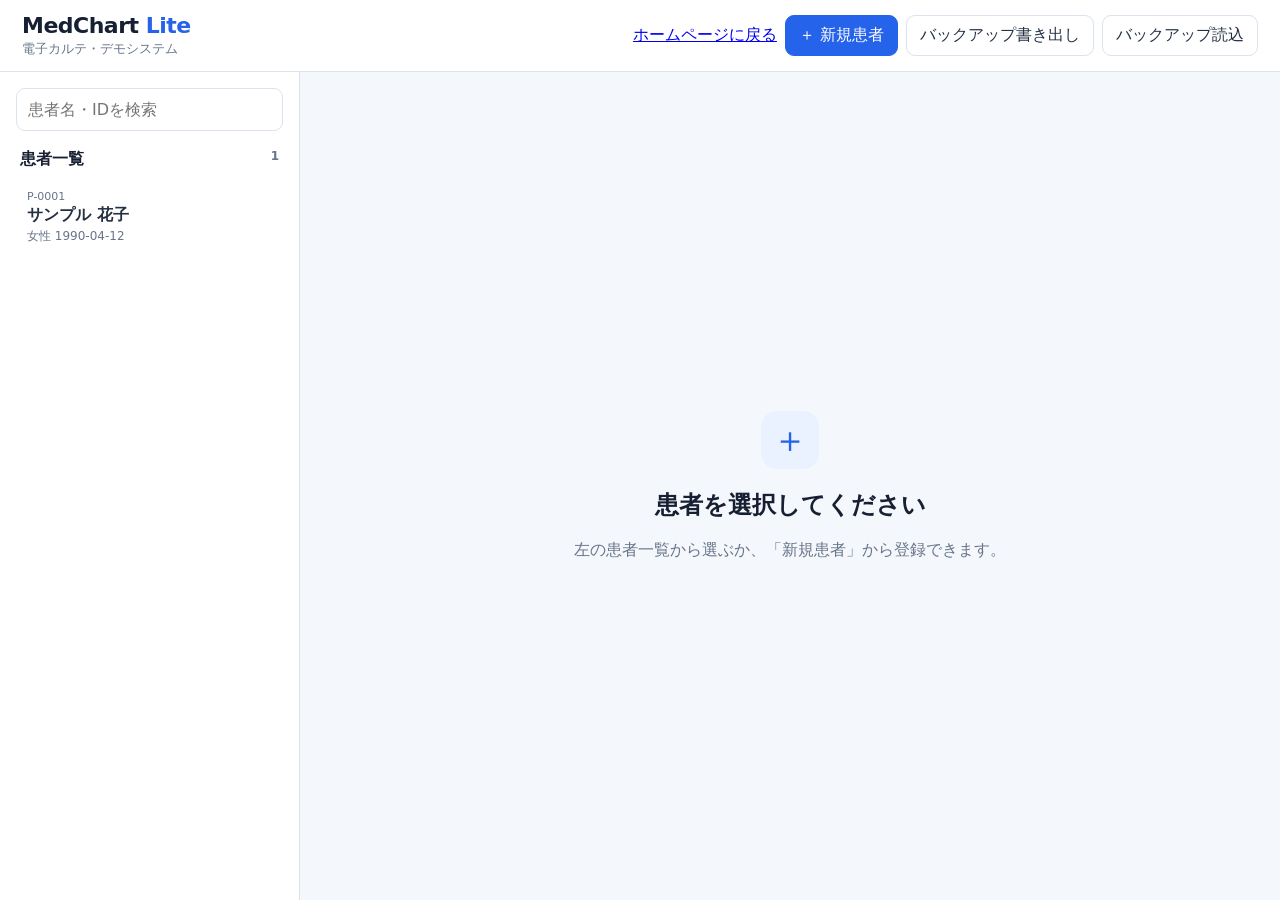
<file: index.html>
<!doctype html>
<html lang="ja">
<head>
  <meta charset="utf-8">
  <meta name="google-site-verification" content="BZjGhNf9eXHmtVuao_D0mtAOOL1ybABVc_W-vyKtKkE" />
  <meta name="viewport" content="width=device-width, initial-scale=1">
  <title>MedChart Lite - 電子カルテデモ</title>
  <meta name="description" content="MedChart Liteは、患者情報・診療履歴・診療記録・バイタルなどを扱える電子カルテのデモシステムです。Apache License 2.0（Apache-2.0）のもとで公開されています。">
  <link rel="stylesheet" href="style.css">
  </head>
<body>
  <header class="topbar">
    <div>
      <div class="brand">MedChart <span>Lite</span></div>
      <small>電子カルテ・デモシステム</small>
    </div>
    <div class="top-actions">
      <a href="https://ytaka5004911.github.io/ytaka5004911/index.html">ホームページに戻る</a>
      <button id="newPatientBtn" class="primary">＋ 新規患者</button>&#9
      <button id="exportBtn">バックアップ書き出し</button>
      <label class="import-label">バックアップ読込<input id="importInput" type="file" accept=".json"></label>
    </div>
  </header>

  <div class="app">
    <aside class="sidebar">
      <div class="search-wrap">
        <input id="patientSearch" placeholder="患者名・IDを検索">
      </div>
      <div class="side-title">患者一覧 <span id="patientCount">0</span></div>
      <div id="patientList" class="patient-list"></div>
    </aside>

    <main class="main">
      <section id="emptyState" class="empty-state">
        <div class="empty-icon">＋</div>
        <h2>患者を選択してください</h2>
        <p>左の患者一覧から選ぶか、「新規患者」から登録できます。</p>
      </section>

      <section id="chart" class="chart hidden">
        <div class="patient-head">
          <div>
            <div class="patient-name-row">
              <h1 id="patientName"></h1>
              <span id="patientStatus" class="badge">通院中</span>
            </div>
            <div id="patientMeta" class="muted"></div>
          </div>
          <div class="patient-actions">
            <button id="editPatientBtn">患者情報を編集</button>
            <button id="deletePatientBtn" class="danger-outline">患者削除</button>
          </div>
        </div>

        <nav class="tabs">
          <button class="tab active" data-tab="overview">概要</button>
          <button class="tab" data-tab="records">診療履歴</button>
          <button class="tab" data-tab="newRecord">診療記録入力</button>
        </nav>

        <div id="tab-overview" class="tab-panel">
          <div class="grid two">
            <article class="card">
              <div class="card-title">基本情報</div>
              <dl class="info-grid" id="basicInfo"></dl>
            </article>
            <article class="card">
              <div class="card-title">最新バイタル</div>
              <div id="latestVitals" class="vitals"></div>
            </article>
          </div>
          <article class="card">
            <div class="card-title">最新の診療記録</div>
            <div id="latestRecord"></div>
          </article>
        </div>

        <div id="tab-records" class="tab-panel hidden">
          <div class="section-head">
            <div>
              <h2>診療履歴</h2>
              <p class="muted">保存された診療記録を新しい順に表示</p>
            </div>
            <button class="primary" id="quickNewRecord">＋ 診療記録を追加</button>
          </div>
          <div id="recordList"></div>
        </div>

        <div id="tab-newRecord" class="tab-panel hidden">
          <div class="section-head">
            <div>
              <h2>診療記録入力</h2>
              <p class="muted">保存すると履歴に追加されます。</p>
            </div>
          </div>
          <form id="recordForm" class="form">
            <div class="grid three">
              <label>診療日<input type="date" id="visitDate" required></label>
              <label>診療科<input id="department" placeholder="例：内科"></label>
              <label>担当者<input id="clinician" placeholder="例：担当医"></label>
            </div>

            <div class="card form-card">
              <div class="card-title">バイタル</div>
              <div class="grid four">
                <label>体温（℃）<input type="number" step="0.1" id="temp"></label>
                <label>血圧・上<input type="number" id="bpSys"></label>
                <label>血圧・下<input type="number" id="bpDia"></label>
                <label>脈拍（/分）<input type="number" id="pulse"></label>
              </div>
            </div>

            <div class="grid two">
              <label>主訴<textarea id="chiefComplaint" rows="3" placeholder="今回の受診理由"></textarea></label>
              <label>現病歴<textarea id="history" rows="3" placeholder="経過・患者からの申告"></textarea></label>
              <label>所見<textarea id="findings" rows="4" placeholder="診察所見・検査所見"></textarea></label>
              <label>評価・診断<textarea id="assessment" rows="4" placeholder="評価・診断"></textarea></label>
              <label>方針・計画<textarea id="plan" rows="4" placeholder="今後の方針・フォロー"></textarea></label>
              <label>メモ<textarea id="note" rows="4" placeholder="その他メモ"></textarea></label>
            </div>

            <div class="form-actions">
              <button type="button" id="clearRecordBtn">入力をクリア</button>
              <button type="submit" class="primary">診療記録を保存</button>
            </div>
          </form>
        </div>
      </section>
    </main>
  </div>

  <dialog id="patientDialog">
    <form method="dialog" id="patientForm" class="dialog-form">
      <div class="dialog-head">
        <h2 id="patientDialogTitle">新規患者</h2>
        <button type="button" class="icon-btn" data-close="patientDialog">×</button>
      </div>
      <div class="grid two">
        <label>患者ID<input id="pId" placeholder="自動採番可"></label>
        <label>氏名<input id="pName" required></label>
        <label>生年月日<input type="date" id="pBirth"></label>
        <label>性別
          <select id="pSex"><option value="">未選択</option><option>男性</option><option>女性</option><option>その他</option></select>
        </label>
        <label>電話<input id="pPhone" inputmode="tel"></label>
        <label>ステータス
          <select id="pStatus"><option>通院中</option><option>経過観察</option><option>終了</option></select>
        </label>
      </div>
      <label>備考<textarea id="pNote" rows="3"></textarea></label>
      <div class="form-actions">
        <button type="button" data-close="patientDialog">キャンセル</button>
        <button class="primary" type="submit">保存</button>
      </div>
    </form>
  </dialog>

  <dialog id="recordDialog">
    <div class="dialog-form">
      <div class="dialog-head">
        <h2>診療記録</h2>
        <button type="button" class="icon-btn" data-close="recordDialog">×</button>
      </div>
      <div id="recordDetail"></div>
    </div>
  </dialog>

  <div id="toast" class="toast"></div>
  <script src="app.js"></script>
</body>
</html>
</file>
<file: style.css>
*{box-sizing:border-box}
:root{font-family:Inter,"Noto Sans JP",system-ui,-apple-system,BlinkMacSystemFont,"Segoe UI",sans-serif;color:#172033;background:#f4f7fb;--primary:#2563eb;--border:#dbe3ee;--muted:#68758a}
body{margin:0;min-height:100vh}
button,input,select,textarea{font:inherit}
button,.import-label{border:1px solid var(--border);background:#fff;color:#243044;border-radius:9px;padding:9px 13px;cursor:pointer}
button:hover,.import-label:hover{background:#f5f8fc}
button.primary{background:var(--primary);border-color:var(--primary);color:white}
button.danger-outline{color:#b42318;border-color:#f0c5c1}
.topbar{height:72px;background:#fff;border-bottom:1px solid var(--border);display:flex;align-items:center;justify-content:space-between;padding:0 22px;position:sticky;top:0;z-index:5}
.brand{font-size:22px;font-weight:800;letter-spacing:-.5px}.brand span{color:var(--primary)}
.topbar small,.muted{color:var(--muted)}
.top-actions{display:flex;gap:8px;align-items:center}.import-label input{display:none}
.app{display:grid;grid-template-columns:300px 1fr;min-height:calc(100vh - 72px)}
.sidebar{background:#fff;border-right:1px solid var(--border);padding:16px}
.search-wrap input{width:100%;padding:11px;border:1px solid var(--border);border-radius:9px}
.side-title{display:flex;justify-content:space-between;margin:18px 4px 9px;font-weight:700}.side-title span{font-size:12px;color:var(--muted)}
.patient-list{display:flex;flex-direction:column;gap:5px}.patient-item{text-align:left;border:0;border-radius:10px;padding:11px;background:transparent}.patient-item.active{background:#eaf1ff;color:#1748b4}.patient-item .id{font-size:11px;color:var(--muted)}.patient-item .pname{font-weight:700;margin:2px 0}.patient-item .sub{font-size:12px;color:var(--muted)}
.main{padding:26px;max-width:1400px;width:100%;margin:auto}.hidden{display:none!important}
.empty-state{max-width:560px;margin:15vh auto;text-align:center;color:var(--muted)}.empty-icon{width:58px;height:58px;border-radius:16px;background:#eaf1ff;color:var(--primary);font-size:36px;line-height:58px;margin:auto}.empty-state h2{color:#172033}
.patient-head{display:flex;justify-content:space-between;gap:20px;align-items:flex-start;margin-bottom:18px}.patient-name-row{display:flex;align-items:center;gap:10px}.patient-name-row h1{margin:0;font-size:27px}.badge{padding:5px 9px;border-radius:999px;background:#e8f7ee;color:#167a45;font-size:12px}.patient-actions{display:flex;gap:8px}
.tabs{display:flex;gap:4px;border-bottom:1px solid var(--border);margin-bottom:20px}.tab{border:0;border-radius:0;background:transparent;padding:12px 16px;border-bottom:2px solid transparent}.tab.active{color:var(--primary);border-bottom-color:var(--primary);font-weight:700}
.grid{display:grid;gap:16px}.grid.two{grid-template-columns:repeat(2,minmax(0,1fr))}.grid.three{grid-template-columns:repeat(3,minmax(0,1fr))}.grid.four{grid-template-columns:repeat(4,minmax(0,1fr))}
.card{background:#fff;border:1px solid var(--border);border-radius:13px;padding:18px;margin-bottom:16px}.card-title{font-weight:800;margin-bottom:15px}.info-grid{display:grid;grid-template-columns:120px 1fr;margin:0}.info-grid dt,.info-grid dd{padding:8px 0;border-bottom:1px solid #eef2f6}.info-grid dt{color:var(--muted)}.info-grid dd{margin:0}
.vitals{display:grid;grid-template-columns:repeat(4,1fr);gap:8px}.vital{padding:13px;background:#f7f9fc;border-radius:10px}.vital b{display:block;font-size:20px;margin-top:3px}.vital small{color:var(--muted)}
.section-head{display:flex;justify-content:space-between;align-items:center;margin-bottom:14px}.section-head h2{margin:0 0 3px}
.record-card{background:#fff;border:1px solid var(--border);border-radius:13px;margin-bottom:10px;overflow:hidden}.record-head{display:flex;justify-content:space-between;gap:10px;padding:13px 16px;background:#f8fafc;border-bottom:1px solid var(--border)}.record-head strong{font-size:15px}.record-body{padding:15px 16px}.record-grid{display:grid;grid-template-columns:1fr 1fr;gap:14px}.record-field h4{margin:0 0 5px;font-size:12px;color:var(--muted)}.record-field p{margin:0;white-space:pre-wrap;line-height:1.65}
.form label,.dialog-form>label{display:flex;flex-direction:column;gap:6px;font-weight:700;font-size:13px}.form input,.form textarea,.form select,.dialog-form input,.dialog-form textarea,.dialog-form select{border:1px solid var(--border);border-radius:9px;padding:10px;background:#fff;color:#172033}.form-card{margin-top:16px}.form-actions{display:flex;justify-content:flex-end;gap:8px;margin-top:18px}
dialog{border:0;border-radius:15px;padding:0;width:min(700px,92vw);box-shadow:0 20px 70px #0002}dialog::backdrop{background:#17203366}.dialog-form{padding:20px}.dialog-head{display:flex;justify-content:space-between;align-items:center;margin-bottom:18px}.dialog-head h2{margin:0}.icon-btn{border:0;font-size:22px;padding:4px 9px}
.toast{position:fixed;right:20px;bottom:20px;background:#172033;color:#fff;padding:11px 15px;border-radius:9px;opacity:0;transform:translateY(10px);transition:.2s;pointer-events:none}.toast.show{opacity:1;transform:none}
@media(max-width:900px){.app{grid-template-columns:1fr}.sidebar{border-right:0;border-bottom:1px solid var(--border)}.patient-list{display:grid;grid-template-columns:repeat(2,1fr)}.grid.two,.grid.three,.grid.four{grid-template-columns:1fr 1fr}.topbar{height:auto;gap:10px;align-items:flex-start;padding:12px;flex-direction:column}.top-actions{flex-wrap:wrap}.main{padding:15px}}
@media(max-width:600px){.grid.two,.grid.three,.grid.four,.record-grid{grid-template-columns:1fr}.patient-head{flex-direction:column}.patient-actions{width:100%}.patient-actions button{flex:1}.vitals{grid-template-columns:1fr 1fr}}
</file>
